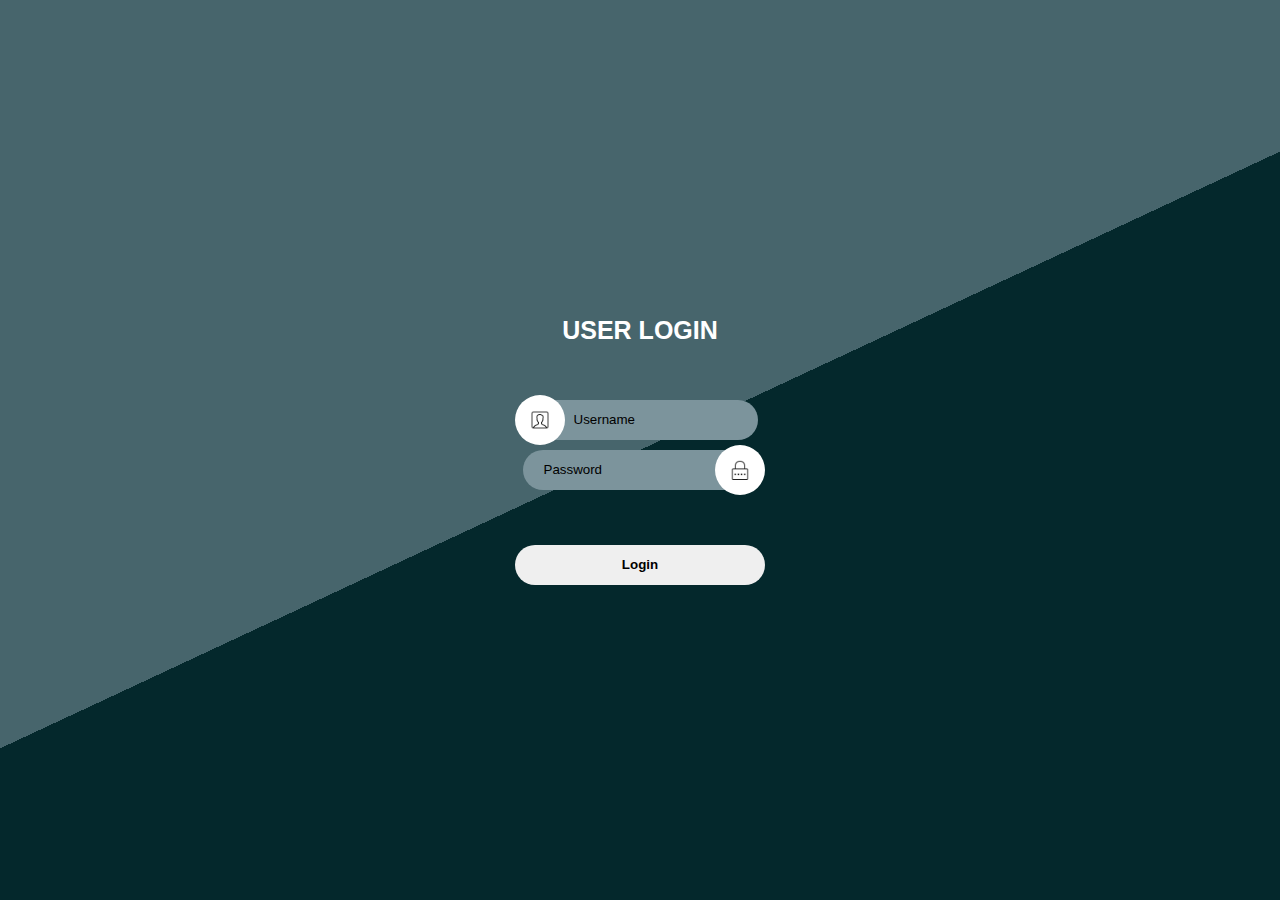
<file: index.html>
<!DOCTYPE html >
<html lang="en">
<head>
	   <meta charset="UTF-8">
    <meta name="viewport" content="width=device-width, initial-scale=1.0">
    <title>Login form</title>
	<link rel="stylesheet" type="text/css" href="style.css">
</head>
<body>
    <div class="main">
        <div class="secondary">
            <h1 class="heading">USER LOGIN</h1>
            <form action="">
                <div class="field">
                    <div class="image">
                        <img src="./icons8-name-50.png" class="icon">
                    </div>

                    <input type="text" class="input" placeholder="Username">
                </div>
                <div class="field">
                    <input type="text" placeholder="Password" class="input" style="padding-left: 20px;">
                    <div class="image" style="margin-left: 400px;">
                        <img src="./icons8-password-50.png" class="icon">
                    </div>

                </div>
            </form>
            <button class="btn">Login</button>
        </div>
    </div>

</body>

</html>
</file>
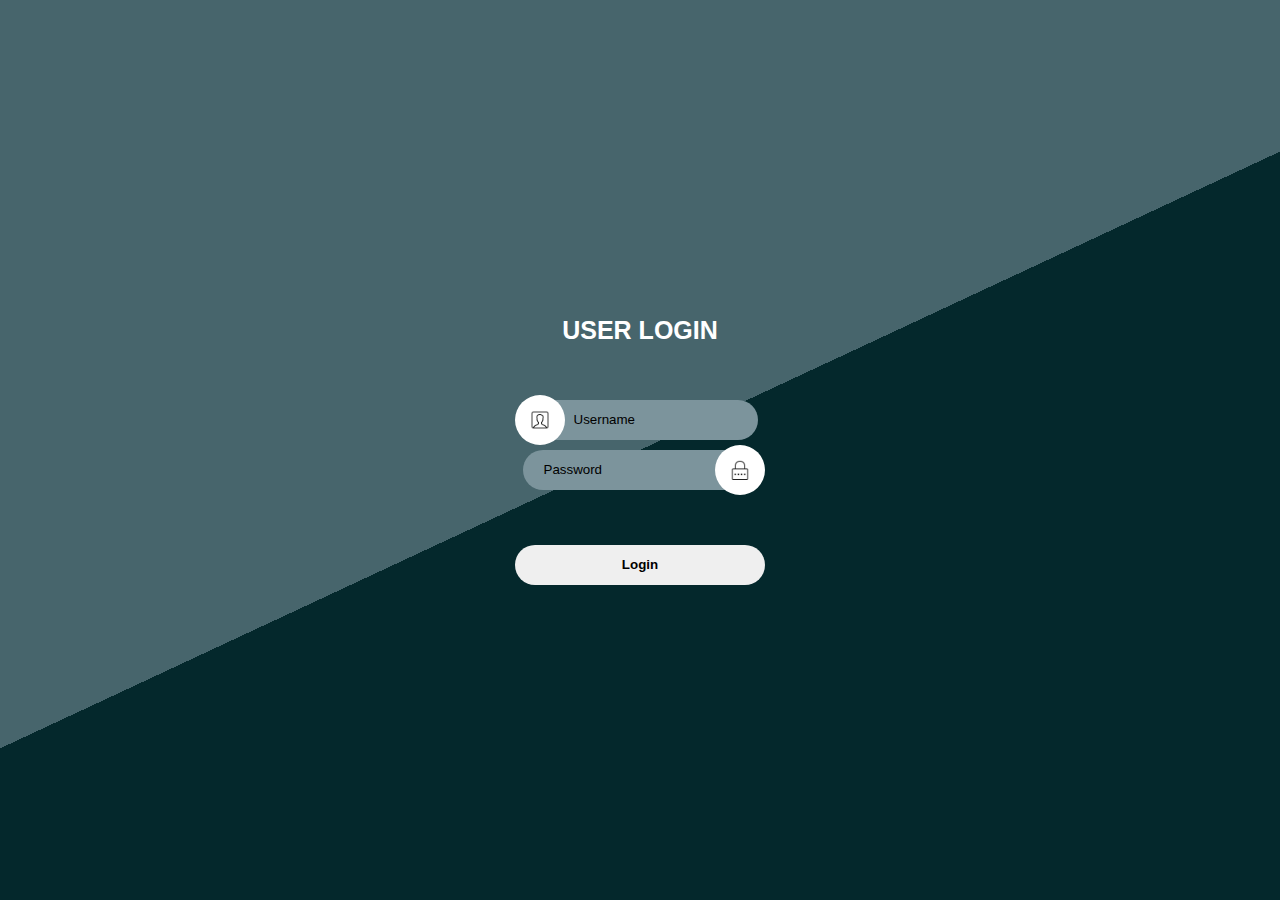
<file: Forms.html>
<!DOCTYPE html >
<html lang="en">
<head>
	   <meta charset="UTF-8">
    <meta name="viewport" content="width=device-width, initial-scale=1.0">
    <title>Login form</title>
	<link rel="stylesheet" type="text/css" href="style.css">
</head>
<body>
    <div class="main">
        <div class="secondary">
            <h1 class="heading">USER LOGIN</h1>
            <form action="">
                <div class="field">
                    <div class="image">
                        <img src="./icons8-name-50.png" class="icon">
                    </div>

                    <input type="text" class="input" placeholder="Username">
                </div>
                <div class="field">
                    <input type="text" placeholder="Password" class="input" style="padding-left: 20px;">
                    <div class="image" style="margin-left: 400px;">
                        <img src="./icons8-password-50.png" class="icon">
                    </div>

                </div>
            </form>
            <button class="btn">Login</button>
        </div>
    </div>

</body>

</html>
</file>
<file: style.css>
body{
	background-color: #197278; 

}
* {
  padding: 0%;
  margin: 0%;
  box-sizing: border-box;
  font-family: sans-serif;
}

.main {
  height: 100vh;
  width: 100vw;
  display: flex;
  justify-content: center;
  align-items: center;
  background: linear-gradient(155deg, #47656c 50%, #04282c 50%);
}

.secondary {
  height: 400px;
  width: 350px;
  display: flex;
  flex-direction: column;
  justify-content: center;
  align-items: center;
}

.icon {
  width: 20px;
  height: 20px;
}

.label {
  border: 1px solid transparent;
  width: 200px;
  height: 200px;
  border-radius: 0px;
  background-color: white;
}

.input {
  padding-left: 50px;
  position: absolute;
  width: 235px;
  height: 40px;
  color: black;
  background-color: #7c949c;
  border: 1px solid transparent;
  border-radius: 30px;
  outline: none;
}

.input::placeholder {
  color: black;
}

.image {
  margin-right: 200px;
  z-index: 1;
  display: flex;
  align-items: center;
  justify-content: center;
  border: 0px solid black;
  border-radius: 50px;
  width: 50px;
  height: 50px;
  background-color: white;
}

.field {
  background-color: transparent;
  display: flex;
  justify-content: center;
  align-items: center;
}

.btn {
  font-weight: bold;
  margin-top: 50px;
  height: 40px;
  width: 250px;
  border: 1px solid transparent;
  border-radius: 20px;
}

.heading {
  color: white;
  margin-bottom: 50px;
  font-size: 25px;
}
</file>
